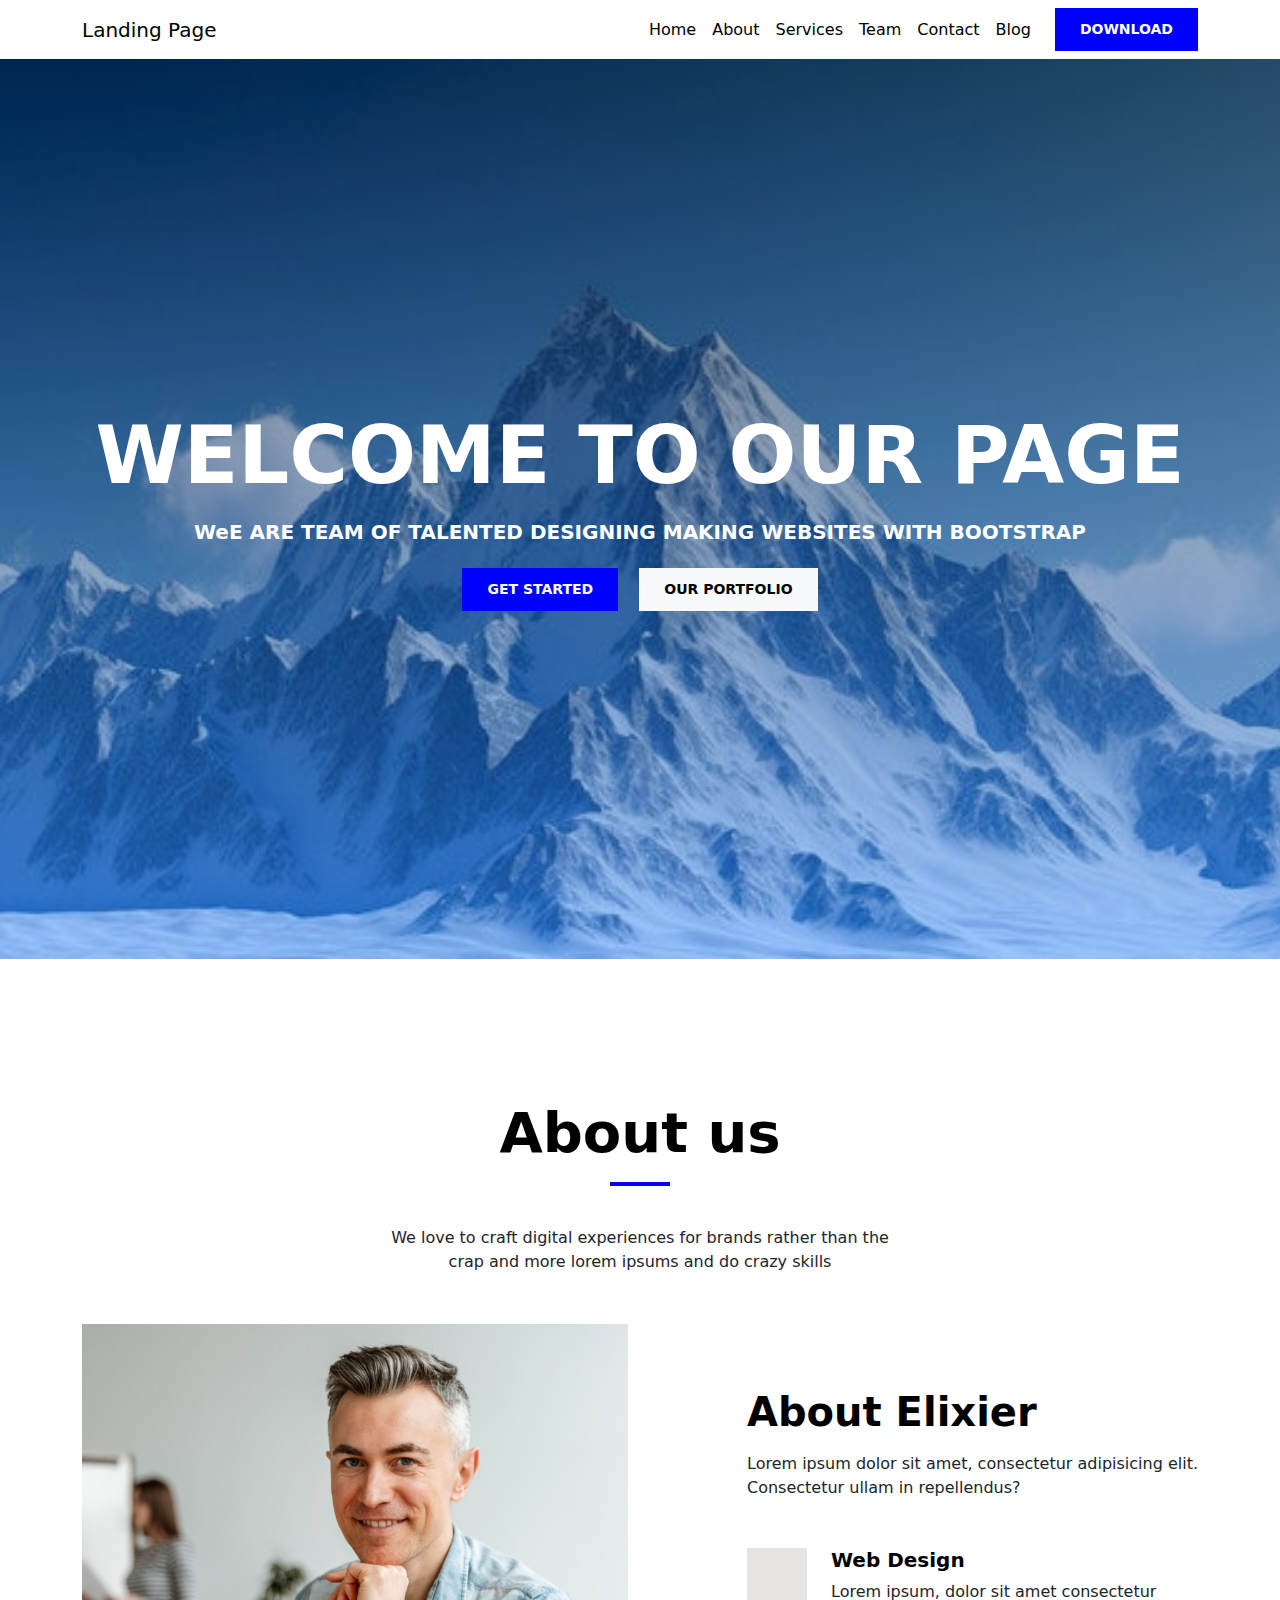
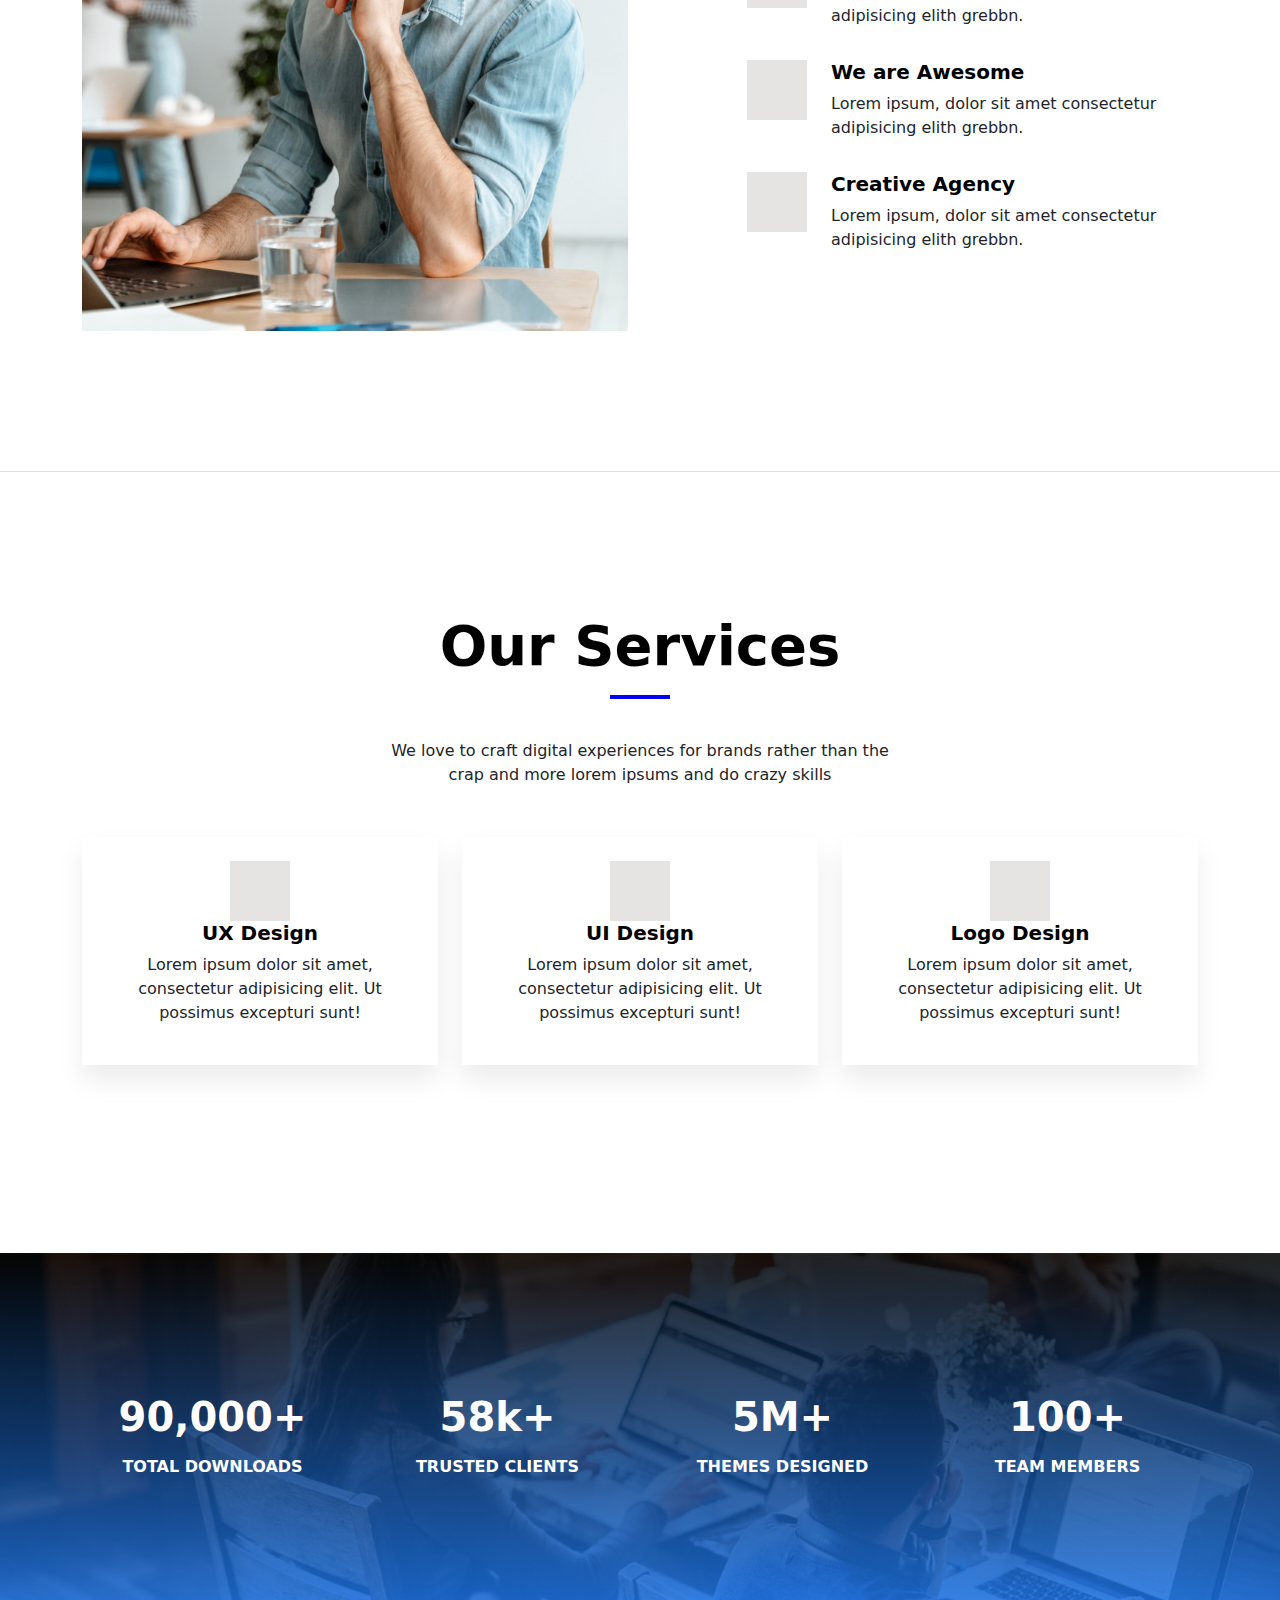
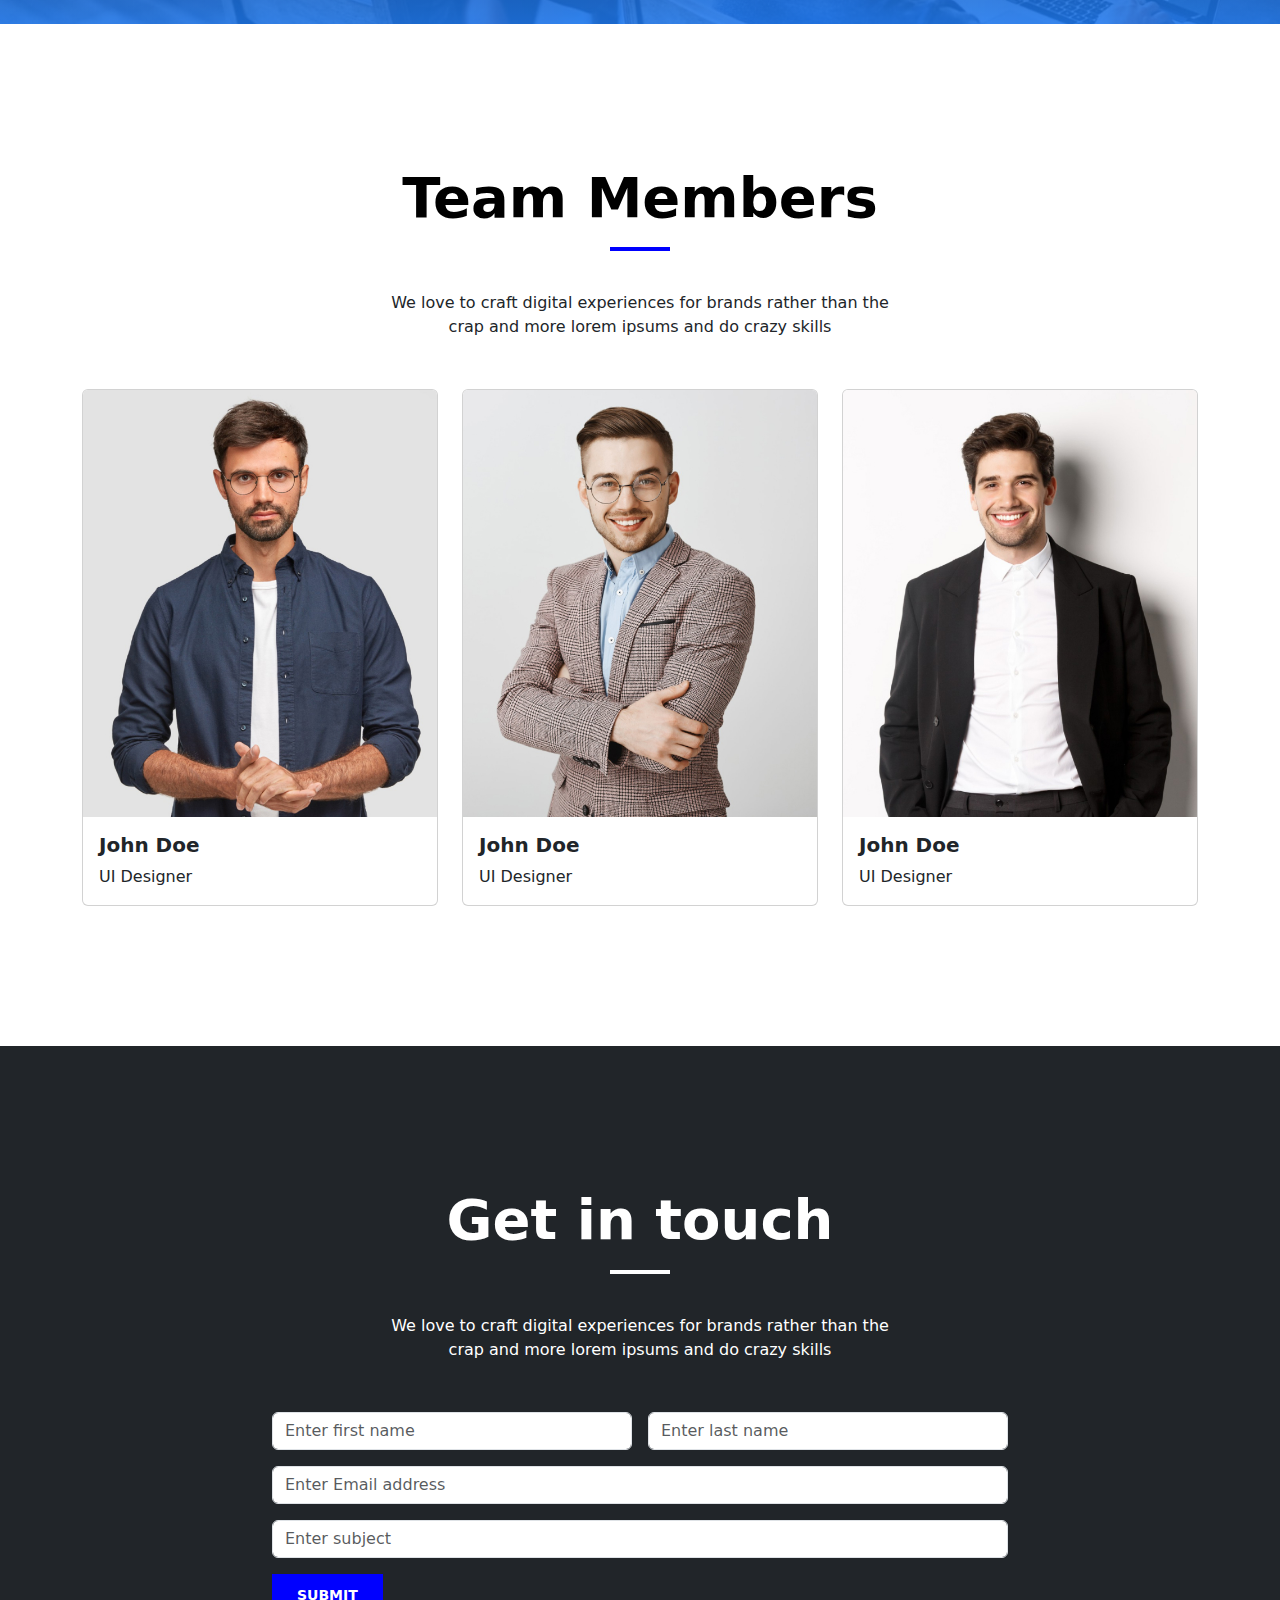
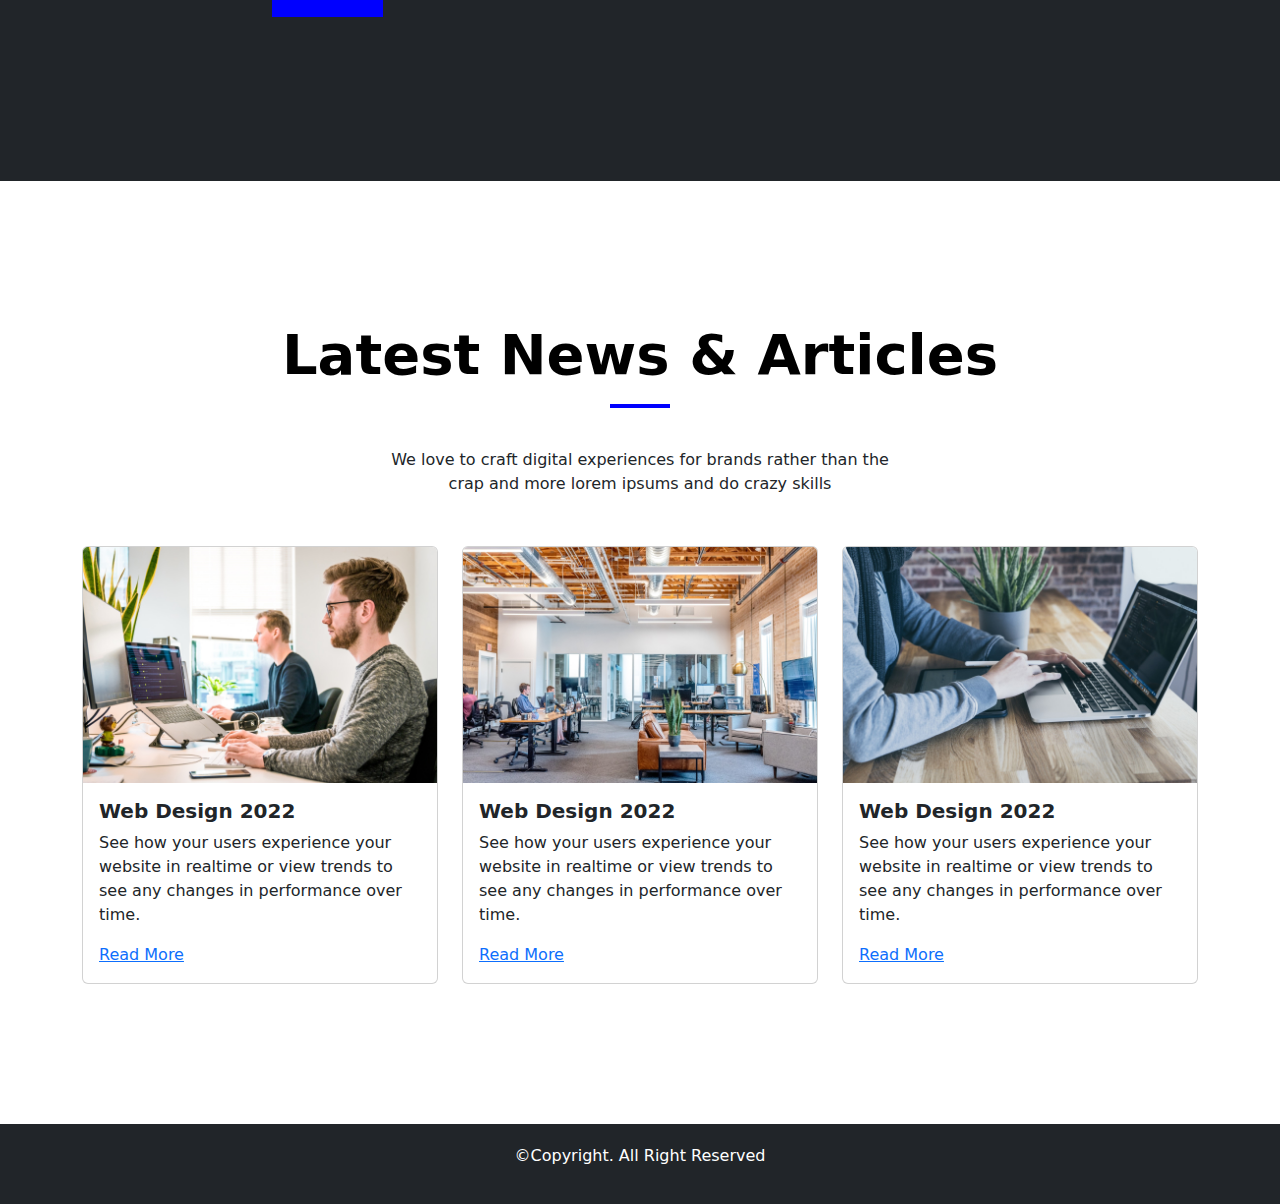
<file: index.html>
<!DOCTYPE html>
<html lang="en">
  <head>
    <meta charset="utf-8" />
    <meta name="viewport" content="width=device-width, initial-scale=1" />
    <title>Landing Page</title>
    <link
      rel="stylesheet"
      href="https://cdn.jsdelivr.net/npm/bootstrap@5.3.3/dist/css/bootstrap.min.css"
    />
    <link rel="stylesheet" href="./css/style.css" />
    <!-- <link
      rel="stylesheet"
      href="https://cdnjs.cloudflare.com/ajax/libs/animate.css/4.1.1/animate.min.css"
    /> -->

    <link
      rel="stylesheet"
      href="https://cdnjs.cloudflare.com/ajax/libs/animate.css/4.1.1/animate.min.css"
      integrity="sha512-c42qTSw/wPZ3/5LBzD+Bw5f7bSF2oxou6wEb+I/lqeaKV5FDIfMvvRp772y4jcJLKuGUOpbJMdg/BTl50fJYAw=="
      crossorigin="anonymous"
      referrerpolicy="no-referrer"
    />

    <link
      rel="stylesheet"
      href="https://cdnjs.cloudflare.com/ajax/libs/font-awesome/6.5.2/css/all.min.css"
      integrity="sha512-SnH5WK+bZxgPHs44uWIX+LLJAJ9/2PkPKZ5QiAj6Ta86w+fsb2TkcmfRyVX3pBnMFcV7oQPJkl9QevSCWr3W6A=="
      crossorigin="anonymous"
      referrerpolicy="no-referrer"
    />
  </head>
  <body>
    <!--NAVBAR -->
    <nav class="navbar navbar-expand-lg bg-white sticky-top">
      <div class="container">
        <a class="navbar-brand" href="#">Landing Page</a>
        <button
          class="navbar-toggler"
          type="button"
          data-bs-toggle="collapse"
          data-bs-target="#navbarNav"
          aria-controls="navbarNav"
          aria-expanded="false"
          aria-label="Toggle navigation"
        >
          <span class="navbar-toggler-icon"></span>
        </button>
        <div class="collapse navbar-collapse" id="navbarNav">
          <ul class="navbar-nav ms-auto">
            <li class="nav-item">
              <a class="nav-link" href="#home">Home</a>
            </li>
            <li class="nav-item">
              <a class="nav-link" href="#about">About</a>
            </li>
            <li class="nav-item">
              <a class="nav-link" href="#services">Services</a>
            </li>
            <li class="nav-item">
              <a class="nav-link" href="#team">Team</a>
            </li>
            <li class="nav-item">
              <a class="nav-link" href="#contact">Contact</a>
            </li>
            <li class="nav-item">
              <a class="nav-link" href="#blog">Blog</a>
            </li>
          </ul>
          <a href="#" class="btn btn-brand ms-lg-3">Download</a>
        </div>
      </div>
    </nav>

    <!-- HERO -->
    <section id="home" class="min-vh-100 d-flex align-items-center text-center">
      <div class="container">
        <div class="row">
          <div class="col-12">
            <h1
              class="text-uppercase text-white fw-semibold display-1 wow animate__animated animate__fadeInLeft animate__slower 3s"
            >
              Welcome to our page
            </h1>
            <h5
              class="text-white mt-3 mb-4 wow animate__animated animate__fadeInRight"
            >
              WeE ARE TEAM OF TALENTED DESIGNING MAKING WEBSITES WITH BOOTSTRAP
            </h5>
            <a
              href="#"
              class="btn btn-brand me-2 wow animate__animated animate__fadeInUp"
              >Get Started</a
            >
            <a
              href="#"
              class="btn btn-light ms-2 wow animate__animated animate__fadeInUp"
              >Our Portfolio</a
            >
          </div>
        </div>
      </div>
    </section>

    <!--ABOUT US -->
    <section id="about" class="section-padding">
      <div class="container">
        <div class="row">
          <div
            class="col-12 text-center wow animate__animated animate__fadeInDown"
          >
            <div class="section-title">
              <h1 class="display-4 fw-semibold">About us</h1>
              <div class="line"></div>
              <p>
                We love to craft digital experiences for brands rather than the
                crap and more lorem ipsums and do crazy skills
              </p>
            </div>
          </div>
        </div>
        <div class="row justify-content-between align-items-center">
          <div class="col-lg-6 wow animate__animated animate__fadeInLeft">
            <img src="images/about.jpg" alt="" />
          </div>
          <div class="col-lg-5 wow animate__animated animate__fadeInRight">
            <h1>About Elixier</h1>
            <p class="mt-3 mb-4">
              Lorem ipsum dolor sit amet, consectetur adipisicing elit.
              Consectetur ullam in repellendus?
            </p>
            <div class="d-flex pt-4 mb-3">
              <div class="iconbox me-4">
                <i class="fa-solid fa-square-envelope"></i>
              </div>
              <div>
                <h5>Web Design</h5>
                <p>
                  Lorem ipsum, dolor sit amet consectetur adipisicing elith
                  grebbn.
                </p>
              </div>
            </div>

            <div class="d-flex mb-3">
              <div class="iconbox me-4">
                <i class="fa-solid fa-square-check"></i>
              </div>
              <div>
                <h5>We are Awesome</h5>
                <p>
                  Lorem ipsum, dolor sit amet consectetur adipisicing elith
                  grebbn.
                </p>
              </div>
            </div>

            <div class="d-flex">
              <div class="iconbox me-4">
                <i class="fa-brands fa-space-awesome"></i>
              </div>
              <div>
                <h5>Creative Agency</h5>
                <p>
                  Lorem ipsum, dolor sit amet consectetur adipisicing elith
                  grebbn.
                </p>
              </div>
            </div>
          </div>
        </div>
      </div>
    </section>

    <!-- SERVICES -->
    <section id="services" class="section-padding border-top">
      <div class="container">
        <div class="row">
          <div
            class="col-12 text-center wow animate__animated animate__fadeInDown"
          >
            <div class="section-title">
              <h1 class="display-4 fw-semibold">Our Services</h1>
              <div class="line"></div>
              <p>
                We love to craft digital experiences for brands rather than the
                crap and more lorem ipsums and do crazy skills
              </p>
            </div>
          </div>
        </div>
        <div class="row text-center">
          <div class="col-lg-4 col-sm-6">
            <div
              class="service theme-shadow p-4 p-4 mb-5 wow animate__animated animate__fadeInUp"
            >
              <div class="iconbox">
                <i class="fa-sharp fa-solid fa-layer-group"></i>
              </div>
              <h5>UX Design</h5>
              <p>
                Lorem ipsum dolor sit amet, consectetur adipisicing elit. Ut
                possimus excepturi sunt!
              </p>
            </div>
          </div>
          <div class="col-lg-4 col-sm-6">
            <div
              class="service theme-shadow p-4 p-4 mb-5 wow animate__animated animate__fadeInUp"
            >
              <div class="iconbox">
                <i class="fa-sharp fa-solid fa-layer-group"></i>
              </div>
              <h5>UI Design</h5>
              <p>
                Lorem ipsum dolor sit amet, consectetur adipisicing elit. Ut
                possimus excepturi sunt!
              </p>
            </div>
          </div>
          <div class="col-lg-4 col-sm-6">
            <div
              class="service theme-shadow p-4 p-4 mb-5 wow animate__animated animate__fadeInUp"
            >
              <div class="iconbox">
                <i class="fa-sharp fa-solid fa-layer-group"></i>
              </div>
              <h5>Logo Design</h5>
              <p>
                Lorem ipsum dolor sit amet, consectetur adipisicing elit. Ut
                possimus excepturi sunt!
              </p>
            </div>
          </div>
        </div>
      </div>
    </section>

    <!-- COUNTER -->
    <section id="counter" class="section-padding">
      <div class="container text-center">
        <div class="row">
          <div
            class="col-lg-3 col-sm-6 wow animate__animated animate__fadeInDown"
          >
            <h1 class="text-white">90,000+</h1>
            <h6 class="text-uppercase text-white mt-3">Total Downloads</h6>
          </div>
          <div
            class="col-lg-3 col-sm-6 wow animate__animated animate__fadeInDown"
          >
            <h1 class="text-white">58k+</h1>
            <h6 class="text-uppercase text-white mt-3">Trusted Clients</h6>
          </div>
          <div
            class="col-lg-3 col-sm-6 wow animate__animated animate__fadeInDown"
          >
            <h1 class="text-white">5M+</h1>
            <h6 class="text-uppercase text-white mt-3">Themes Designed</h6>
          </div>
          <div
            class="col-lg-3 col-sm-6 wow animate__animated animate__fadeInDown"
          >
            <h1 class="text-white">100+</h1>
            <h6 class="text-uppercase text-white mt-3">Team Members</h6>
          </div>
        </div>
      </div>
    </section>

    <!-- TEAM -->
    <section id="team" class="section-padding">
      <div class="container">
        <div class="row">
          <div
            class="col-12 text-center wow animate__animated animate__fadeInDown"
          >
            <div class="section-title">
              <h1 class="fw-semibold display-4">Team Members</h1>
              <div class="line"></div>
              <p>
                We love to craft digital experiences for brands rather than the
                crap and more lorem ipsums and do crazy skills
              </p>
            </div>
          </div>
        </div>

        <div class="row g-4">
          <div
            class="col-lg-4 col-md-6 col-12 wow animate__animated animate__fadeInDown"
          >
            <div class="card">
              <img src="images/person-1.jpg" class="card-img-top" alt="..." />
              <div class="card-body">
                <h5 class="card-title">John Doe</h5>
                <p class="card-text">UI Designer</p>
              </div>
            </div>
          </div>
          <div
            class="col-lg-4 col-md-6 col-12 wow animate__animated animate__fadeInDown"
          >
            <div class="card">
              <img src="images/person-2.jpg" class="card-img-top" alt="..." />
              <div class="card-body">
                <h5 class="card-title">John Doe</h5>
                <p class="card-text">UI Designer</p>
              </div>
            </div>
          </div>
          <div
            class="col-lg-4 col-md-6 col-12 wow animate__animated animate__fadeInDown"
          >
            <div class="card">
              <img src="images/person-3.jpg" class="card-img-top" alt="..." />
              <div class="card-body">
                <h5 class="card-title">John Doe</h5>
                <p class="card-text">UI Designer</p>
              </div>
            </div>
          </div>
        </div>
      </div>
    </section>

    <!-- CONTACT -->
    <section id="contact" class="section-padding bg-dark">
      <div class="container wow animate__animated animate__fadeInDown">
        <div class="row">
          <div class="col-12 text-center">
            <div class="section-title">
              <h1 class="fw-semibold display-4 text-white">Get in touch</h1>
              <div class="line bg-white"></div>
              <p class="text-white">
                We love to craft digital experiences for brands rather than the
                crap and more lorem ipsums and do crazy skills
              </p>
            </div>
          </div>
        </div>

        <div class="row justify-content-center">
          <div class="col-lg-8">
            <form action="#" class="row g-3">
              <div class="form-group col-lg-6">
                <input
                  type="text"
                  class="form-control"
                  placeholder="Enter first name"
                />
              </div>
              <div class="form-group col-lg-6">
                <input
                  type="text"
                  class="form-control"
                  placeholder="Enter last name"
                />
              </div>
              <div class="form-group col-lg-12">
                <input
                  type="email"
                  class="form-control"
                  placeholder="Enter Email address"
                />
              </div>
              <div class="form-group col-lg-12">
                <input
                  type="text"
                  class="form-control"
                  placeholder="Enter subject"
                />
              </div>
              <div class="form-group col-lg-12">
                <div class="btn btn-brand">submit</div>
              </div>
              p
            </form>
          </div>
        </div>
      </div>
    </section>

    <!-- BLOG -->
    <section id="blog" class="section-padding">
      <div class="container">
        <div class="row">
          <div class="col-12 text-center">
            <div class="section-title">
              <h1 class="fw-semibold display-4">Latest News & Articles</h1>
              <div class="line"></div>
              <p>
                We love to craft digital experiences for brands rather than the
                crap and more lorem ipsums and do crazy skills
              </p>
            </div>
          </div>
        </div>

        <div class="row row-cols-1 row-cols-md-3 g-4">
          <div class="col">
            <div class="card">
              <img
                src="images/blog-post-1.jpg"
                class="card-img-top"
                alt="..."
              />
              <div class="card-body">
                <h5 class="card-title">Web Design 2022</h5>
                <p class="card-text">
                  See how your users experience your website in realtime or view
                  trends to see any changes in performance over time.
                </p>
                <a href="#">Read More</a>
              </div>
            </div>
          </div>
          <div class="col">
            <div class="card">
              <img
                src="images/blog-post-2.jpg"
                class="card-img-top"
                alt="..."
              />
              <div class="card-body">
                <h5 class="card-title">Web Design 2022</h5>
                <p class="card-text">
                  See how your users experience your website in realtime or view
                  trends to see any changes in performance over time.
                </p>
                <a href="#">Read More</a>
              </div>
            </div>
          </div>
          <div class="col">
            <div class="card">
              <img
                src="images/blog-post-3.jpg"
                class="card-img-top"
                alt="..."
              />
              <div class="card-body">
                <h5 class="card-title">Web Design 2022</h5>
                <p class="card-text">
                  See how your users experience your website in realtime or view
                  trends to see any changes in performance over time.
                </p>
                <a href="#">Read More</a>
              </div>
            </div>
          </div>
        </div>
      </div>
    </section>

    <!-- FOOTER -->
    <section>
      <div class="footer bg-dark text-white">
        <p>©Copyright. All Right Reserved</p>
      </div>
    </section>

    <script src="https://cdn.jsdelivr.net/npm/bootstrap@5.3.3/dist/js/bootstrap.bundle.min.js"></script>

    <script
      src="https://cdnjs.cloudflare.com/ajax/libs/wow/1.1.2/wow.min.js"
      integrity="sha512-Eak/29OTpb36LLo2r47IpVzPBLXnAMPAVypbSZiZ4Qkf8p/7S/XRG5xp7OKWPPYfJT6metI+IORkR5G8F900+g=="
      crossorigin="anonymous"
      referrerpolicy="no-referrer"
    ></script>
    <script>
      new WOW().init();
    </script>
  </body>
</html>
</file>
<file: css/style.css>
* {
  margin: 0px;
  padding: 0px;
  box-sizing: border-box;
}

img {
  max-width: 100%;
  height: auto;
}

.section-padding {
  padding-top: 140px;
  padding-bottom: 140px;
}

.theme-shadow {
  box-shadow: 0px 15px 25px rgba(0, 0, 0, 0.08);
}

.card:hover {
  cursor: pointer;
  transform: scale(1.1);
}

.card {
  transition: transform 0.5s;
}

h1,
h2,
h3,
h4,
h5,
h6,
.h1 .h2 .h3 .h4 .h5 .h6 {
  font-weight: 600;
  color: black;
}

/* navbar */
.navbar-nav .nav-link {
  font-weight: 500;
  color: black;
}

/* BTN */
.btn {
  font-weight: 600;
  font-size: 14px;
  text-transform: uppercase;
  border-radius: 0;
  padding: 10px 24px;
}

.btn-brand {
  background-color: blue;
  color: white;
}

.btn-brand:hover {
  background-color: rgb(110, 136, 252);
  color: white;
}

/* HERO */
#home {
  background: linear-gradient(rgba(0, 0, 0, 0.507), rgba(28, 125, 252, 0.438)),
    url(../images/hero-1.jpg);
  background-position: center;
  background-size: cover;
}

/* SECTION TITLE */
.section-title {
  margin-bottom: 50px;
}

.section-title .line {
  width: 60px;
  height: 4px;
  background-color: blue;
  margin: 16px auto 40px auto;
}

.section-title p {
  max-width: 500px;
  margin-left: auto;
  margin-right: auto;
}

/* ICON BOX */
.iconbox {
  height: 60px;
  width: 60px;
  font-size: 40px;
  display: inline-flex;
  align-items: center;
  justify-content: center;
  background-color: rgb(230, 227, 227);
  flex: none;
}

/* COUNTER */
#counter {
  background: linear-gradient(rgba(0, 0, 0, 0.8), rgba(28, 125, 252, 0.8)),
    url(../images/counter.jpg);
  background-position: center;
  background-size: cover;
}

/*FOOTER */
.footer {
  padding: 20px;
  display: flex;
  justify-content: center;
  align-items: center;
}
</file>
